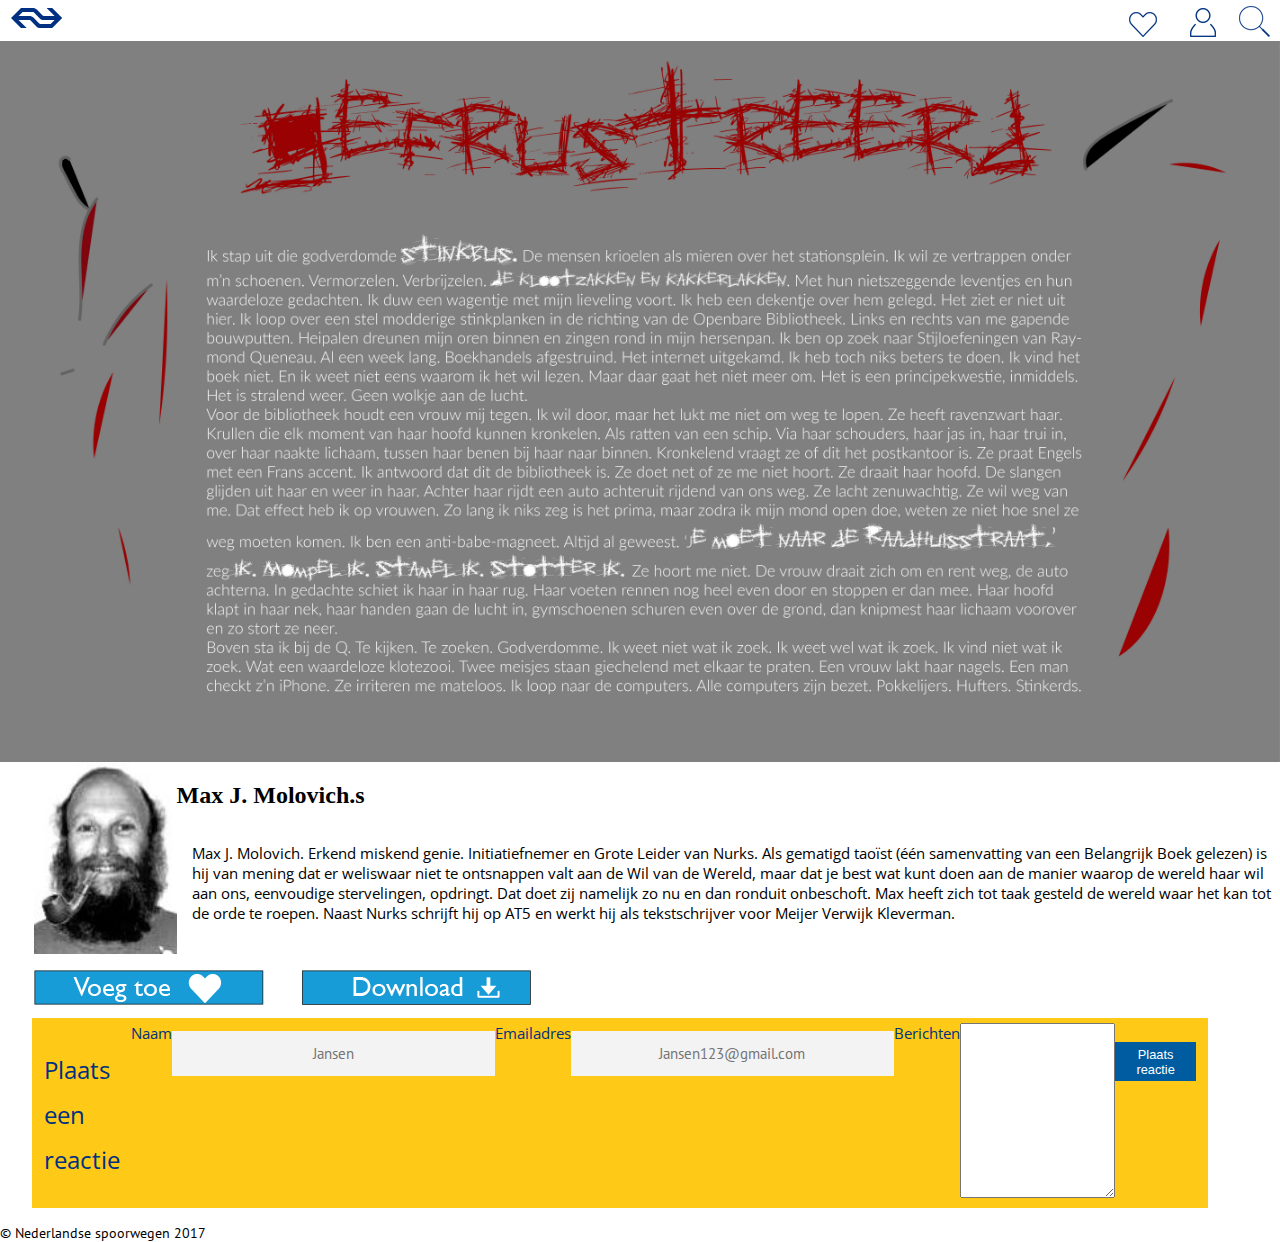
<file: mobiel 99 verhalen/gefrustreerd.html>
<!DOCTYPE html>
<html>

<head>
    <title>gefrustreerd</title>
    <meta charset="UTF-8">
    <meta name="viewport" content="width=device-width, initial-scale=1.0">
    <link href="https://fonts.googleapis.com/css?family=Open+Sans" rel="stylesheet">
    <link href="https://fonts.googleapis.com/css?family=Open+Sans|PT+Sans" rel="stylesheet">
    <link rel="stylesheet" href="css/verhalen.css" media="screen">
    <script src="https://ajax.googleapis.com/ajax/libs/jquery/3.3.1/jquery.min.js"></script>
    <script src="js/script.js"></script>
</head>

<body>
    <header>
        <a href="index.html"><img src="fotos/nslogo.svg" alt="NS Logo"></a>
        <nav>
            <img src="fotos/hart.png" alt="hart">
            <a href="login.html"><img src="fotos/log.png" alt="log"></a>
            <img src="fotos/search1.png" alt="zoek">
        </nav>
    </header>

    <main>
        <img class="desktop" src="fotos/gefrustreerd.jpg" alt="gefrustreerd verhaal desktop">
        <img class="tablet" src="fotos/ipad-gefrustreerd.jpg" alt="gefrustreerd verhaal tablet">
        <img class="mobiel" src="fotos/gefrustreerd-mobiel.jpg" alt="gefrustreerd verhaal mobiel">



        <section>
            <img src="fotos/max.jpg" alt="max">

            <article>
                <h2>Max J. Molovich.s</h2>
                <p>Max J. Molovich. Erkend miskend genie. Initiatiefnemer en Grote Leider van Nurks. Als gematigd taoïst (één samenvatting van een Belangrijk Boek gelezen) is hij van mening dat er weliswaar niet te ontsnappen valt aan de Wil van de Wereld, maar dat je best wat kunt doen aan de manier waarop de wereld haar wil aan ons, eenvoudige stervelingen, opdringt. Dat doet zij namelijk zo nu en dan ronduit onbeschoft. Max heeft zich tot taak gesteld de wereld waar het kan tot de orde te roepen. Naast Nurks schrijft hij op AT5 en werkt hij als tekstschrijver voor Meijer Verwijk Kleverman.</p>
            </article>

        </section>
        <div>
            <button class="addBtn"><img src="fotos/voegtoe-wit.png" alt="voegtoe"></button>
            <button class="dlBtn"><img src="fotos/download.png" alt="download"></button>
        </div>
        <form>
            <fieldset>
                <h3>Plaats een reactie</h3>
                <label>Naam</label>
                <input type="name" placeholder="Jansen" name="text">
                <label>Emailadres</label>
                <input type="email" placeholder="Jansen123@gmail.com" name="email" required>
                <label>Berichten</label>
                <textarea rows="8" cols="40" name="opmerkingen" maxlength="400"></textarea>

                <button>Plaats reactie</button>
            </fieldset>
        </form>

    </main>
    <footer> © Nederlandse spoorwegen 2017</footer>
</body>

</html>
</file>
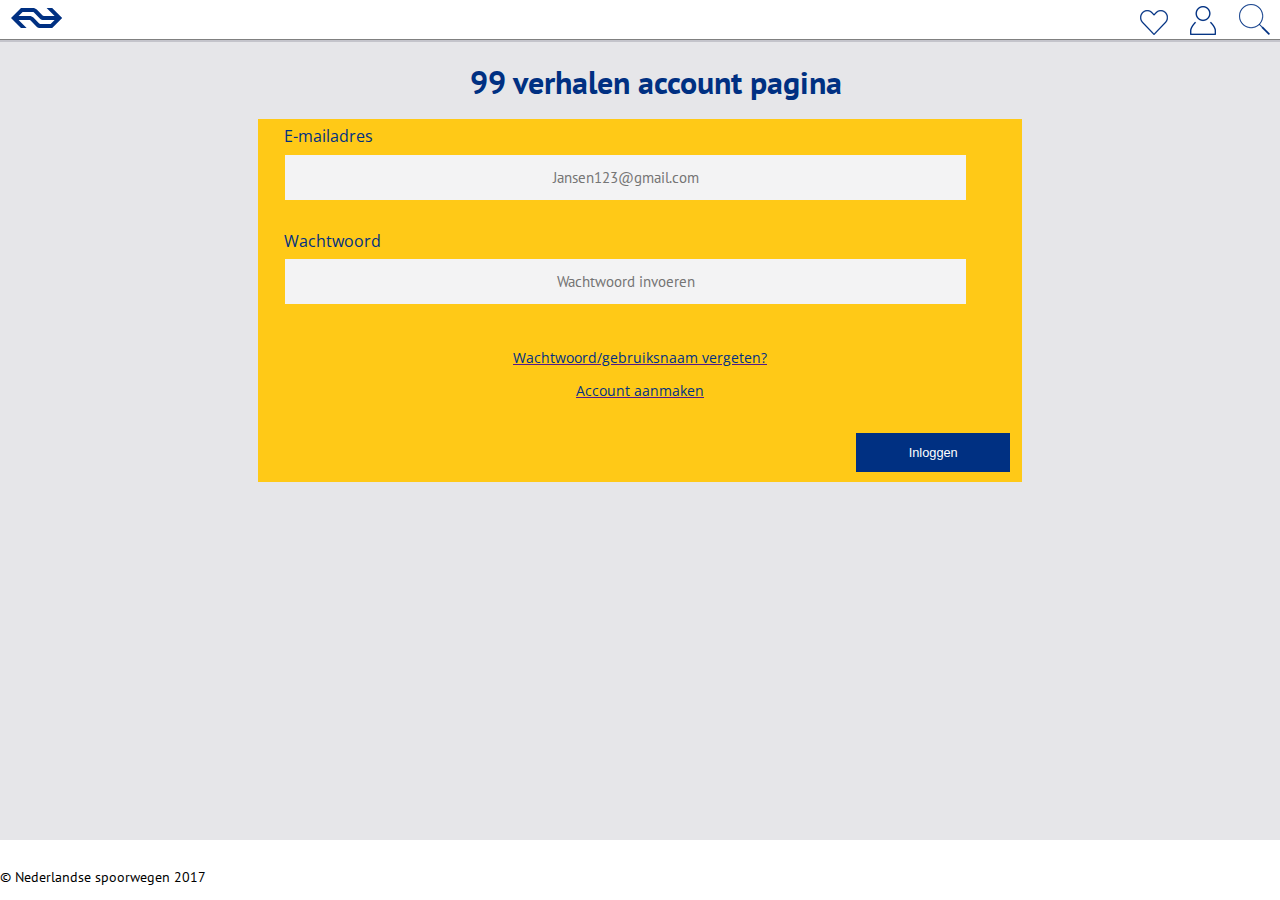
<file: mobiel 99 verhalen/login.html>
<!DOCTYPE html>
<html>

<head>
   <title>99 verhalen</title>
    <meta charset="UTF-8">
    <meta name="viewport" content="width=device-width, initial-scale=1">
    <link href="https://fonts.googleapis.com/css?family=Open+Sans" rel="stylesheet">
    <link href="https://fonts.googleapis.com/css?family=Open+Sans|PT+Sans" rel="stylesheet">
    <link rel="stylesheet" href="css/inlogstyle.css" media="screen">
</head>

<body>
    <header>
        <a href="index.html"><img src="fotos/nslogo.svg" alt="NS Logo"></a>
        <nav>
            <img src="fotos/hart.png" alt="hart">
            <img src="fotos/log.png" alt="log">
            <img src="fotos/search1.png" alt="zoek">
        </nav>
    </header>
    <main>
        <section>
            <h1>99 verhalen account pagina</h1>
        </section>
        <form>
            <fieldset>
                <label>E-mailadres</label>
                <input type="email" placeholder="Jansen123@gmail.com" id="email" required>

                <label>Wachtwoord</label>
                <input type="password" placeholder="Wachtwoord invoeren" id="psw" required>

                <a href=""><p>Wachtwoord/gebruiksnaam vergeten?</p></a>
                <a href=""><p>Account aanmaken</p></a>

                <button>Inloggen</button>
            </fieldset>
        </form>

    </main>



    <footer>
        <p> © Nederlandse spoorwegen 2017</p>
    </footer>
</body>

</html>
</file>
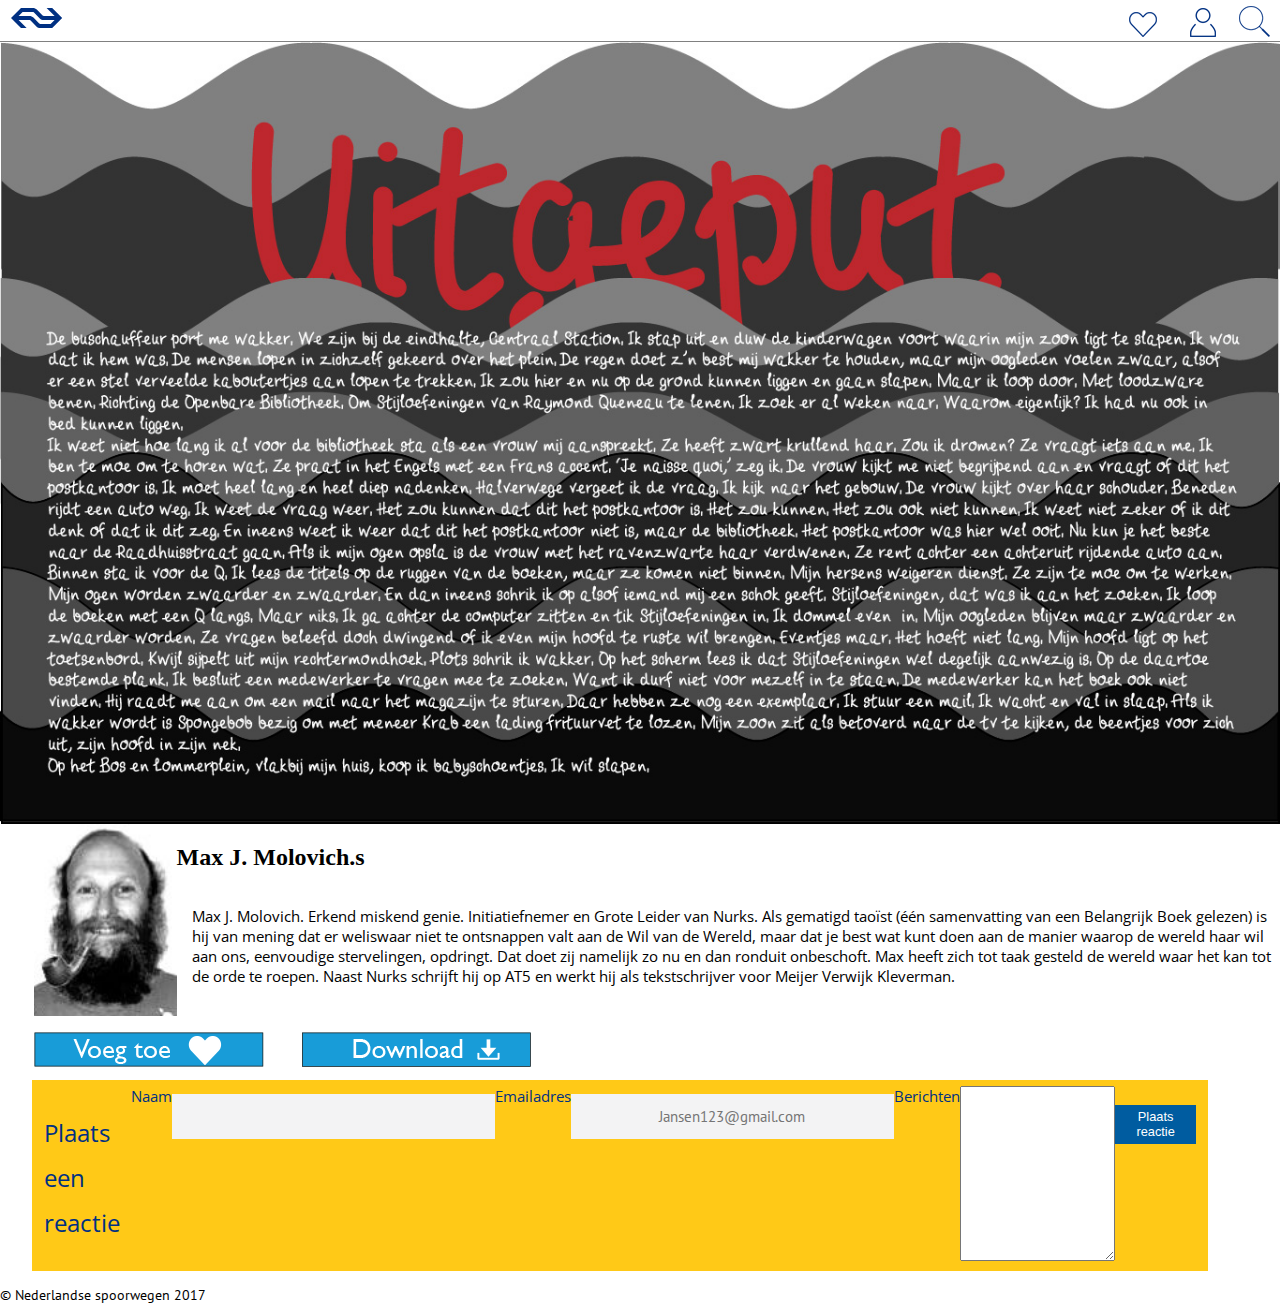
<file: mobiel 99 verhalen/uitgeput.html>
<!DOCTYPE html>
<html>

<head>
    <title>Uitgeput</title>
    <meta charset="UTF-8">
    <meta name="viewport" content="width=device-width, initial-scale=1.0">
    <link href="https://fonts.googleapis.com/css?family=Open+Sans" rel="stylesheet">
    <link href="https://fonts.googleapis.com/css?family=Open+Sans|PT+Sans" rel="stylesheet">
    <link rel="stylesheet" href="css/verhalen.css" media="screen">
    <script src="https://ajax.googleapis.com/ajax/libs/jquery/3.3.1/jquery.min.js"></script>
    <script src="js/script.js"></script>
</head>

<body>
    <header>
        <a href="index.html"><img src="fotos/nslogo.svg" alt="NS Logo"></a>
        <nav>
            <img src="fotos/hart.png" alt="hart">
            <a href="login.html"><img src="fotos/log.png" alt="log"></a>
            <img src="fotos/search1.png" alt="zoek">
        </nav>
    </header>

    <main>
        <img class="desktop" src="fotos/uitgeput.jpg" alt="uitgeput verhaal desktop">
        <img class="tablet" src="fotos/ipad.jpg" alt="uitgeput verhaal tablet">
        <img class="mobiel" src="fotos/uitgeput-mobiel.jpg" alt="mobiel">

        <section>
            <img src="fotos/max.jpg" alt="max">

            <article>
                <h2>Max J. Molovich.s</h2>
                <p>Max J. Molovich. Erkend miskend genie. Initiatiefnemer en Grote Leider van Nurks. Als gematigd taoïst (één samenvatting van een Belangrijk Boek gelezen) is hij van mening dat er weliswaar niet te ontsnappen valt aan de Wil van de Wereld, maar dat je best wat kunt doen aan de manier waarop de wereld haar wil aan ons, eenvoudige stervelingen, opdringt. Dat doet zij namelijk zo nu en dan ronduit onbeschoft. Max heeft zich tot taak gesteld de wereld waar het kan tot de orde te roepen. Naast Nurks schrijft hij op AT5 en werkt hij als tekstschrijver voor Meijer Verwijk Kleverman.</p>
            </article>

        </section>
        <div>
            <button class="addBtn"><img src="fotos/voegtoe-wit.png" alt="voegtoe"></button>
            <button class="dlBtn"><img src="fotos/download.png" alt="download"></button>
        </div>
        <form>
            <fieldset>
                <h3>Plaats een reactie</h3>
                <label>Naam</label>
                <input type="name" id="naam">
                <label>Emailadres</label>
                <input type="email" placeholder="Jansen123@gmail.com" name="psw" required>
                <label>Berichten</label>
                <textarea rows="8" cols="40" name="opmerkingen" maxlength="400"></textarea>

                <button>Plaats reactie</button>
            </fieldset>
        </form>

    </main>
    <footer> © Nederlandse spoorwegen 2017</footer>
</body>

</html>
</file>
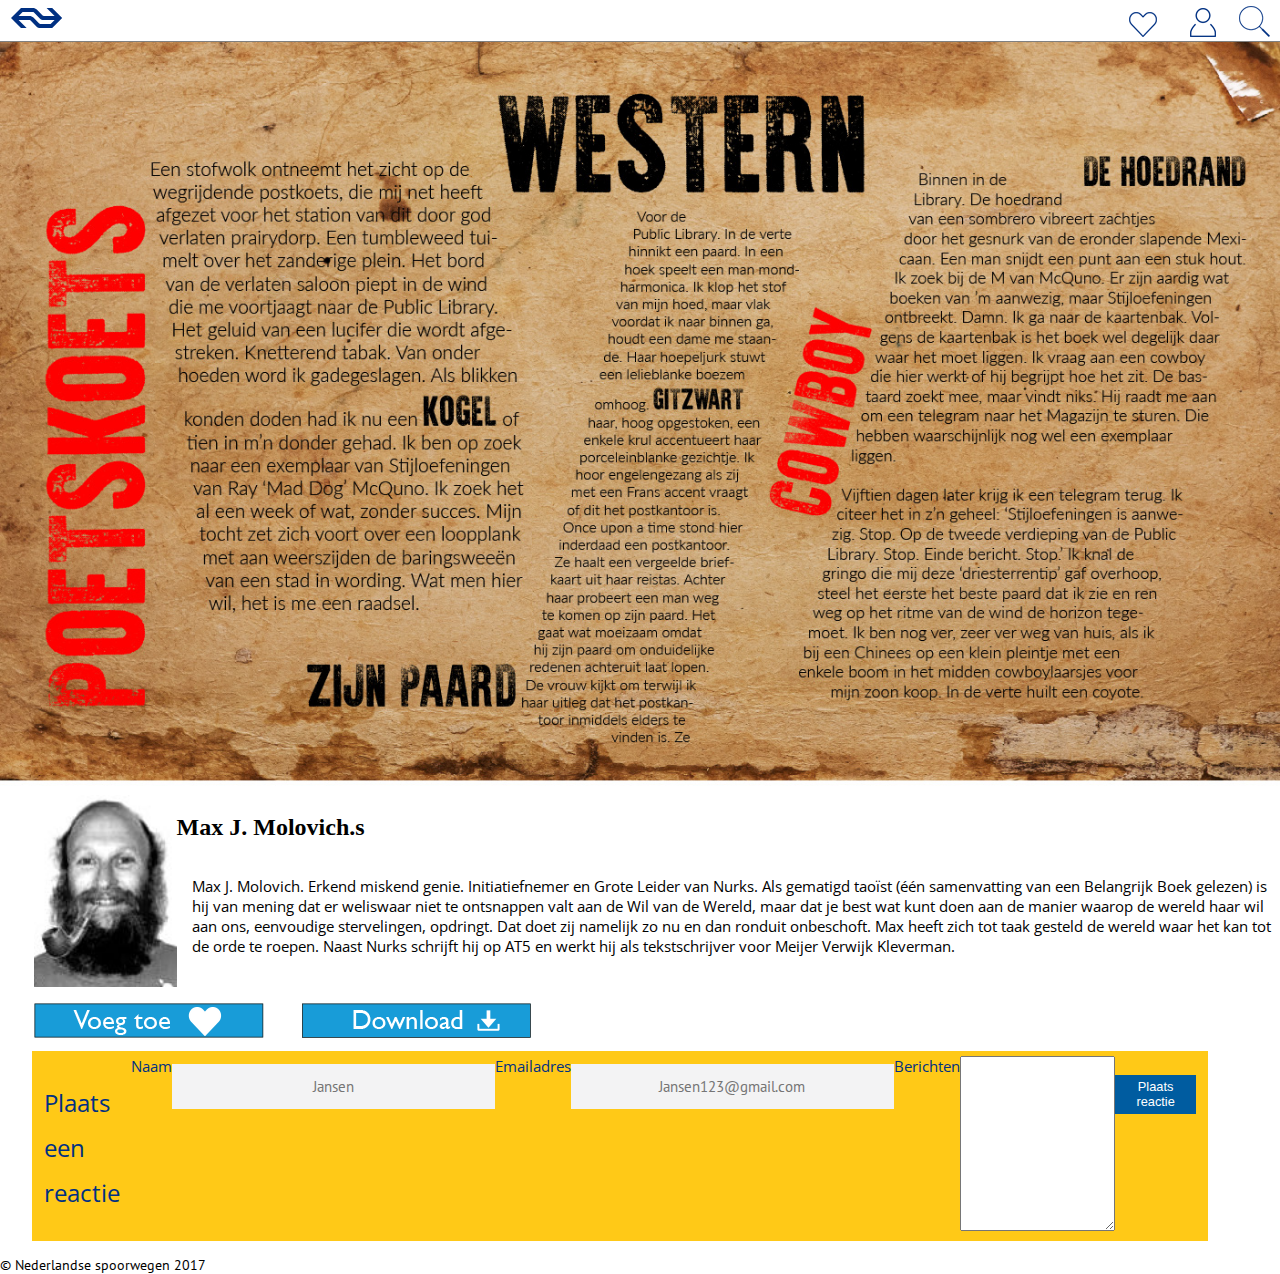
<file: mobiel 99 verhalen/western.html>
<!DOCTYPE html>
<html>

<head>
    <title>western</title>
    <meta charset="UTF-8">
    <meta name="viewport" content="width=device-width, initial-scale=1.0">
    <link href="https://fonts.googleapis.com/css?family=Open+Sans" rel="stylesheet">
    <link href="https://fonts.googleapis.com/css?family=Open+Sans|PT+Sans" rel="stylesheet">
    <link rel="stylesheet" href="css/verhalen.css" media="screen">
    <script src="https://ajax.googleapis.com/ajax/libs/jquery/3.3.1/jquery.min.js"></script>
    <script src="js/script.js"></script>
</head>

<body>
    <header>
        <a href="index.html"><img src="fotos/nslogo.svg" alt="NS Logo"></a>
        <nav>
            <img src="fotos/hart.png" alt="hart">
            <a href="login.html"><img src="fotos/log.png" alt="log"></a>
            <img src="fotos/search1.png" alt="zoek">
        </nav>
    </header>

    <main>
        <img class="desktop" src="fotos/western.jpg" alt="western verhaal desktop">
        <img class="tablet" src="fotos/ipad-western.jpg" alt="western verhaal tabelt">
        <img class="mobiel" src="fotos/western-mobiel.jpg" alt="western verhaal mobiel">

        <section>
            <img src="fotos/max.jpg" alt="max">

            <article>
                <h2>Max J. Molovich.s</h2>
                <p>Max J. Molovich. Erkend miskend genie. Initiatiefnemer en Grote Leider van Nurks. Als gematigd taoïst (één samenvatting van een Belangrijk Boek gelezen) is hij van mening dat er weliswaar niet te ontsnappen valt aan de Wil van de Wereld, maar dat je best wat kunt doen aan de manier waarop de wereld haar wil aan ons, eenvoudige stervelingen, opdringt. Dat doet zij namelijk zo nu en dan ronduit onbeschoft. Max heeft zich tot taak gesteld de wereld waar het kan tot de orde te roepen. Naast Nurks schrijft hij op AT5 en werkt hij als tekstschrijver voor Meijer Verwijk Kleverman.</p>
            </article>

        </section>
        <div>
            <button class="addBtn"><img src="fotos/voegtoe-wit.png" alt="voegtoe"></button>
            <button class="dlBtn"><img src="fotos/download.png" alt="download"></button>
        </div>
        <form>
            <fieldset>
                <h3>Plaats een reactie</h3>
                <label>Naam</label>
                <input type="name" placeholder="Jansen" id="name" required>
                <label>Emailadres</label>
                <input type="email" placeholder="Jansen123@gmail.com" name="email" required>
                <label>Berichten</label>
                <textarea rows="8" cols="40" name="opmerkingen" maxlength="400"></textarea>

                <button>Plaats reactie</button>
            </fieldset>
        </form>

    </main>
    <footer> © Nederlandse spoorwegen 2017</footer>
</body>

</html>
</file>
<file: mobiel 99 verhalen/css/verhalen.css>
@font-face {
    font-family: 'Open Sans', sans-serif;
    font-family: 'PT Sans', sans-serif;
}

body {
    margin: 0;
    padding: 0;
    background-color: white;
    margin: 0;
    position: relative;
}

button.addBtn,
button.dlBtn {
    padding: 0;
    width: 230px;
    background-color: white;
}

header {
    border-bottom: solid gray 1px;
    box-shadow: 0 4px 6px -6px #222;
    box-shadow: 0 0.125rem 0 0 rgba(7, 7, 33, .15);
    background: #fff;
    left: 0;
    top: 0;
    width: 100%;
    display: flex;
    justify-content: space-between;
}

header a > img {
    margin-left: 0.7em;
    margin-top: 0.5em;
}


.desktop {
    width: 100%;
}



article {
    display: flex;
    flex-direction: column;
    background-color: white;
    position: relative;
    height: 12em;
    margin-bottom: 1em;
}

section img {
    width: 12em;
    height: 12em;
}

section {
    display: flex;
    flex-direction: row;
}

section p {
    font-size: 25px;
}

footer {
    background-color: white;
    border-bottom-color: grey;
    margin-top: 0em;
    padding-top: 1.1em;
    color: black;
    font-family: 'PT Sans', sans-serif;
    text-align: left;
    position: relative;
    font-size: 14px;
    width: 100%;
}


@media (min-width: 20em) {

    article p {
        font-size: 10px;
    }
    fieldset h3 {
        color: #003082;
        font-size: 1.5em;
        line-height: 1.875em;
        margin-bottom: 1rem;
        font-weight: normal;
    }
    form input {
        background-color: #F3F3F4;
        color: #0079D3;
        font-family: 'PT Sans', sans-serif;
        font-size: 15px;
        border: none;
        outline: none;
        text-align: center;
        width: 90%;
        height: 2em;
        margin-top: 0.5em;
        margin-bottom: 1em;
        padding: 0.5em;
    }
    form input:hover {
        background-color: white;
    }

    .tablet {
        display: none;
    }
    .desktop {
        display: none;
    }
    .mobiel {
        display: block;
        width: 100%;
    }
    form {
        display: flex;
        font-family: 'PT Sans', sans-serif;
        text-align: left;
    }
    fieldset {
        display: flex;
        justify-content: space-around;
        border: none;
        text-align: left;
        width: 100%;
        height: auto;
        font-family: 'Open Sans', sans-serif;
        background-color: #FFC917;
    }
    fieldset label {
        display: flex;
        text-align: center;
        font-size: 15px;
        font-family: 'Open Sans', sans-serif;
        color: #003082;
    }

    fieldset p:hover {
        color: #1F84C8;
    }
    fieldset button {
        margin-top: 1.5em;
        width: 13em;
        height: 3em;
        border: none;
        background-color: #005CA0;
        color: white;
        font-size: 0.8em;
        margin-left: 0em;
    }


    div button {
        text-align: center;
        margin-bottom: 1em;
        margin-left: 7.5em;
        width: 100%;
        border: none;

    }


}

@media (min-width: 40em) {
    article p {
        font-size: 12px;
        font-family: 'Open Sans', sans-serif;
        margin-left: 1em;
    }
    fieldset h3 {
        color: #003082;
        font-size: 1.5em;
        line-height: 1.875em;
        margin-bottom: 1rem;
        font-weight: normal;
    }
    section img {
        margin-left: 2.1em;
    }

    .tablet {
        display: block;
        width: 100%;
    }
    .desktop {
        display: none;
    }
    .mobiel {
        display: none;
    }

    div button {
        display: inline-block;
        text-align: center;
        margin-bottom: 1em;
        margin-left: 2.8em;
        font-size: 12px;
        font-family: 'Open Sans', sans-serif;
        width: 20%;
        height: 3em;
        top: 10em;
        right: 0;
        color: white;
        background-color: #005CA0;
        border: none;

    }
    fieldset {
        display: flex;
        justify-content: space-around;
        width: 90%;
        margin-left: 2em;
    }

}

@media (min-width: 70em) {

    article p {
        font-size: 15px;
        font-family: 'Open Sans', sans-serif;
        margin-left: 1em;
    }
    .desktop {
        width: 100%;
        display: block;
    }

    .tablet {
        display: none;
    }

    .mobiel {
        display: none;
    }
    fieldset h3 {
        color: #003082;
        font-size: 1.5em;
        line-height: 1.875em;
        margin-bottom: 1rem;
        font-weight: normal;
    }
    section img {
        margin-left: 2.1em;
    }
    div button {
        display: inline-block;
        text-align: center;
        margin-bottom: 1em;
        margin-left: 2.8em;
        font-family: 'Open Sans', sans-serif;
        font-size: 12px;
        width: 20%;
        height: 3em;
        top: 10em;
        right: 0;
        color: white;
        background-color: #005CA0;
        border: none;

    }
    form input {
        background-color: #F3F3F4;
        color: #0079D3;
        font-family: 'PT Sans', sans-serif;
        font-size: 15px;
        border: none;
        outline: none;
        text-align: center;
        width: 60%;
        height: 2em;
        margin-top: 0.5em;
        margin-bottom: 1em;
        padding: 0.5em;
    }
    fieldset {
        display: flex;
        justify-content: space-around;
        width: 90%;
        margin-left: 2em;
    }
}
</file>
<file: mobiel 99 verhalen/css/inlogstyle.css>
@font-face {
    font-family: 'Open Sans', sans-serif;
    font-family: 'PT Sans', sans-serif;
}

html {
    height: 100%;
}

body {
    padding: 0;
    background-color: #E6E6E9;
    margin: 0;
    position: relative;
    height: 100%;
}

article p {
    margin-left: 1em;
}

section h1 {
    margin-left: 1em;
    color: #003082;
    margin-bottom: 0.5em;
}

header {
    border-bottom: solid gray 1px;
    box-shadow: 0 4px 6px -6px #2222;
    box-shadow: 0 0.125rem 0 0 rgba(7, 7, 33, .15);
    background: #fff;
    left: 0;
    top: 0;
    width: 100%;
    display: flex;
    justify-content: space-between;
}

header a > img {
    margin-left: 0.7em;
    margin-top: 0.5em;
}

fieldset label {
    margin-left: 0.9em;
    color: #003082;
}



footer {
    background-color: white;
    border-bottom-color: grey;
    margin-top: 0em;
    padding-top: 1em;
    color: black;
    font-family: 'PT sans';
    font-size: 14px;
    width: 100%;
    position: absolute;
    bottom: 0;
}

@media (min-width: 70em) {
    main {
        width: 70%;
        margin: auto;
    }
}

@media (min-width: 40em) {

    main {
        width: 60%;
        margin: auto;
    }
}

@media (min-width: 20em) {

    form input {
        background-color: #F3F3F4;
        width: 100%;
        color: #0079D3;
        font-family: 'PT Sans', sans-serif;
        font-size: 15px;
        border: none;
        outline: none;
        text-align: center;
        width: 90%;
        height: 2em;
        margin-top: 0.5em;
        margin-bottom: 2em;
        margin-left: 1em;
        padding: 0.5em;
    }
    form input:hover {
        background-color: white;
    }
    section {
        display: flex;
        justify-content: center;
        width: 100%;
        font-family: 'PT Sans', sans-serif;
        text-align: center;
    }
    fieldset {
        border: none;
        text-align: left;
        width: auto;
        height: auto;
        font-family: 'Open Sans', sans-serif;
        background-color: #FFC917;
    }
    fieldset p {
        text-align: center;
        font-size: 14px;
        font-family: 'Open Sans', sans-serif;
        color: #003082;
    }

    fieldset p:hover {
        color: #1F84C8;
    }
    fieldset button {
        margin-top: 1.5em;
        float: right;
        width: 12em;
        height: 3em;
        border: none;
        background-color: #003082;
        color: white;
        font-size: 0.8em;
        margin-left: 1em;
    }



}
</file>
